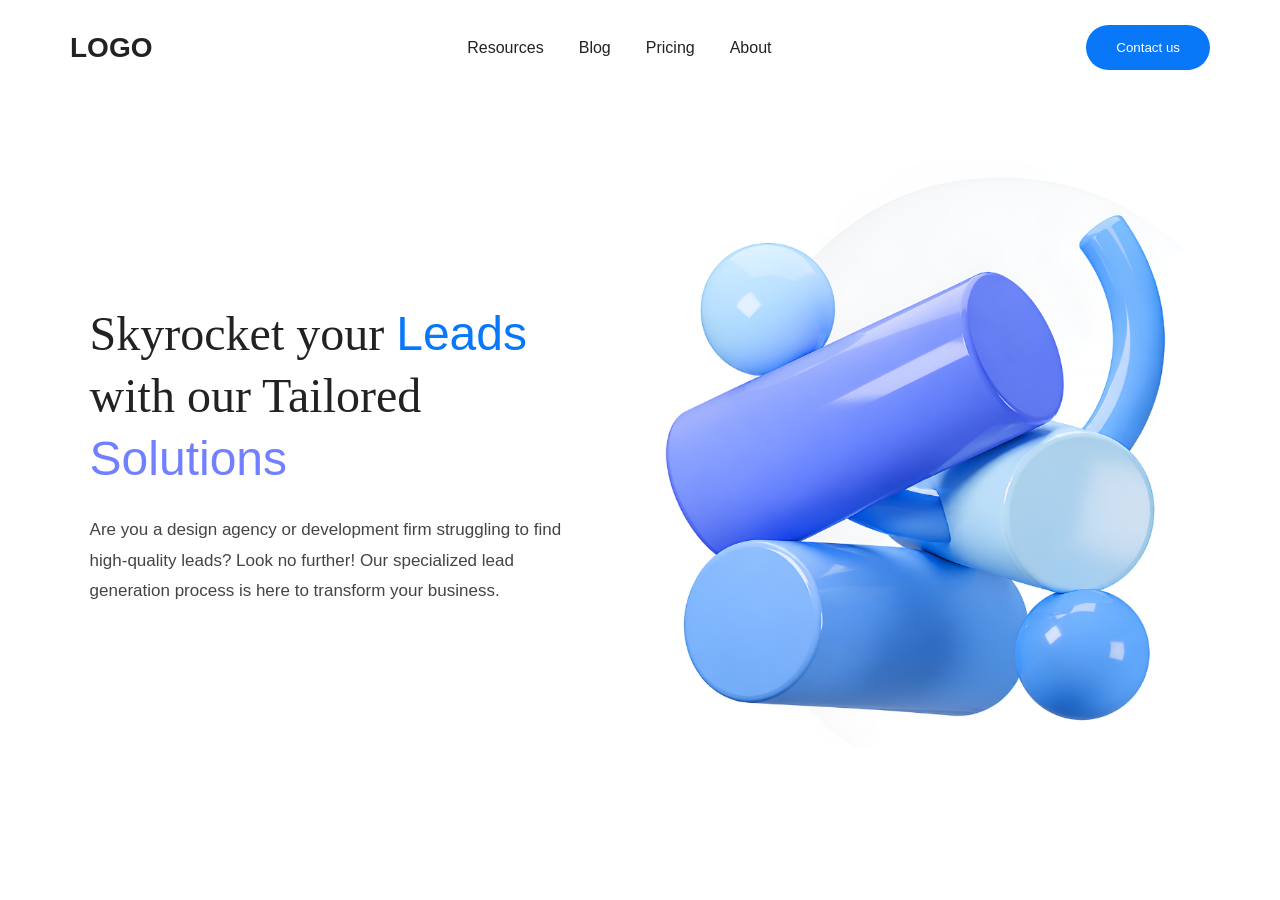
<file: aula6 - atividade1/index.html>
<!DOCTYPE html>
<html lang="pt-br">

<head>
    <meta charset="UTF-8">
    <meta name="viewport" content="width=device-width, initial-scale=1.0">
    <title>Skyrocket Leads</title>

    <link rel="stylesheet" href="css/navBar.css">
    <link rel="stylesheet" href="css/main.css">
</head>
<body>

    <nav>
        <div class="logo-wrapper">
            <h1>LOGO</h1>
        </div>

        <ul>
            <li><a href="#">Resources</a></li>
            <li><a href="#">Blog</a></li>
            <li><a href="#">Pricing</a></li>
            <li><a href="#">About</a></li>
        </ul>

        <div class="user-account">
            <button class="btn-color">Contact us</button>
        </div>
    </nav>

    <main>
        <div class="hero-text">
            <h2>
                Skyrocket your <span>Leads</span>
                with our Tailored
                <span class="solutions">Solutions</span>
            </h2>

            <p>
                Are you a design agency or development firm
                struggling to find high-quality leads? Look no
                further! Our specialized lead generation process
                is here to transform your business.
            </p>
        </div>

        <div class="hero-img">
    <img src="img/layout.png" alt="Formas azuis em 3D">
</div>
    </main>

</body>
</html>
</file>
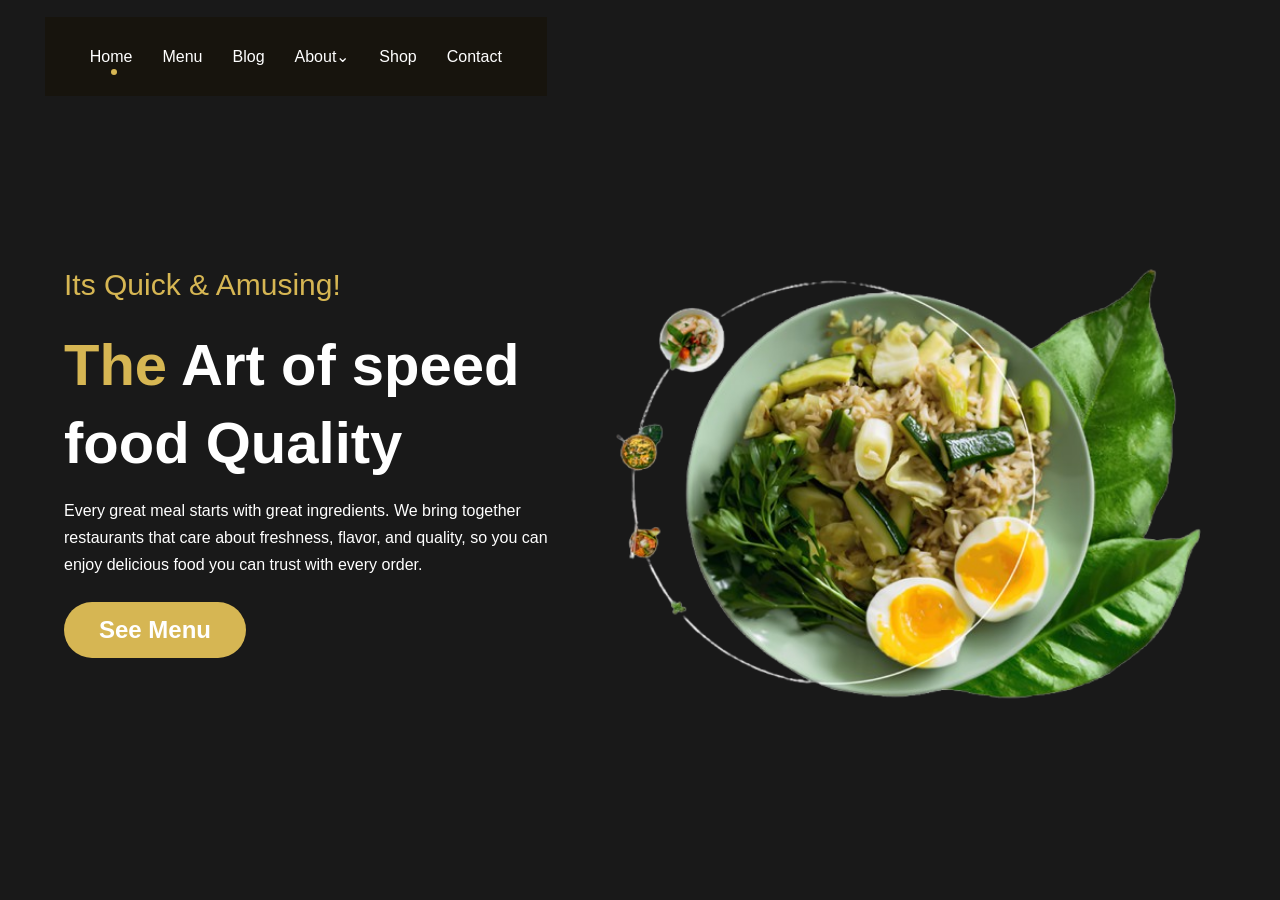
<file: aula6 - atividade2/index.html>
<!DOCTYPE html>
<html lang="pt-br">
<head>
    <meta charset="UTF-8">
    <meta name="viewport" content="width=device-width, initial-scale=1.0">
    <title>Food Quality</title>
    <link rel="stylesheet" href="css/main.css">
</head>
<body>

    <header>
        <nav>
            <ul>
                <li><a class="active" href="#">Home</a></li>
                <li><a href="#">Menu</a></li>
                <li><a href="#">Blog</a></li>
                <li><a href="#">About⌄</a></li>
                <li><a href="#">Shop</a></li>
                <li><a href="#">Contact</a></li>
            </ul>
        </nav>
    </header>

    <main>
        <section class="hero-text">
            <p class="subtitle">Its Quick & Amusing!</p>

            <h1>
                <span>The</span> Art of speed<br>
                food Quality
            </h1>

            <p class="description">
                Every great meal starts with great ingredients.
                We bring together restaurants that care about
                freshness, flavor, and quality, so you can enjoy
                delicious food you can trust with every order.
            </p>

            <button>See Menu</button>
        </section>

        <section class="hero-img">
            <img src="img/atividade 2.png" alt="Prato de comida">
        </section>
    </main>

</body>
</html>
</file>
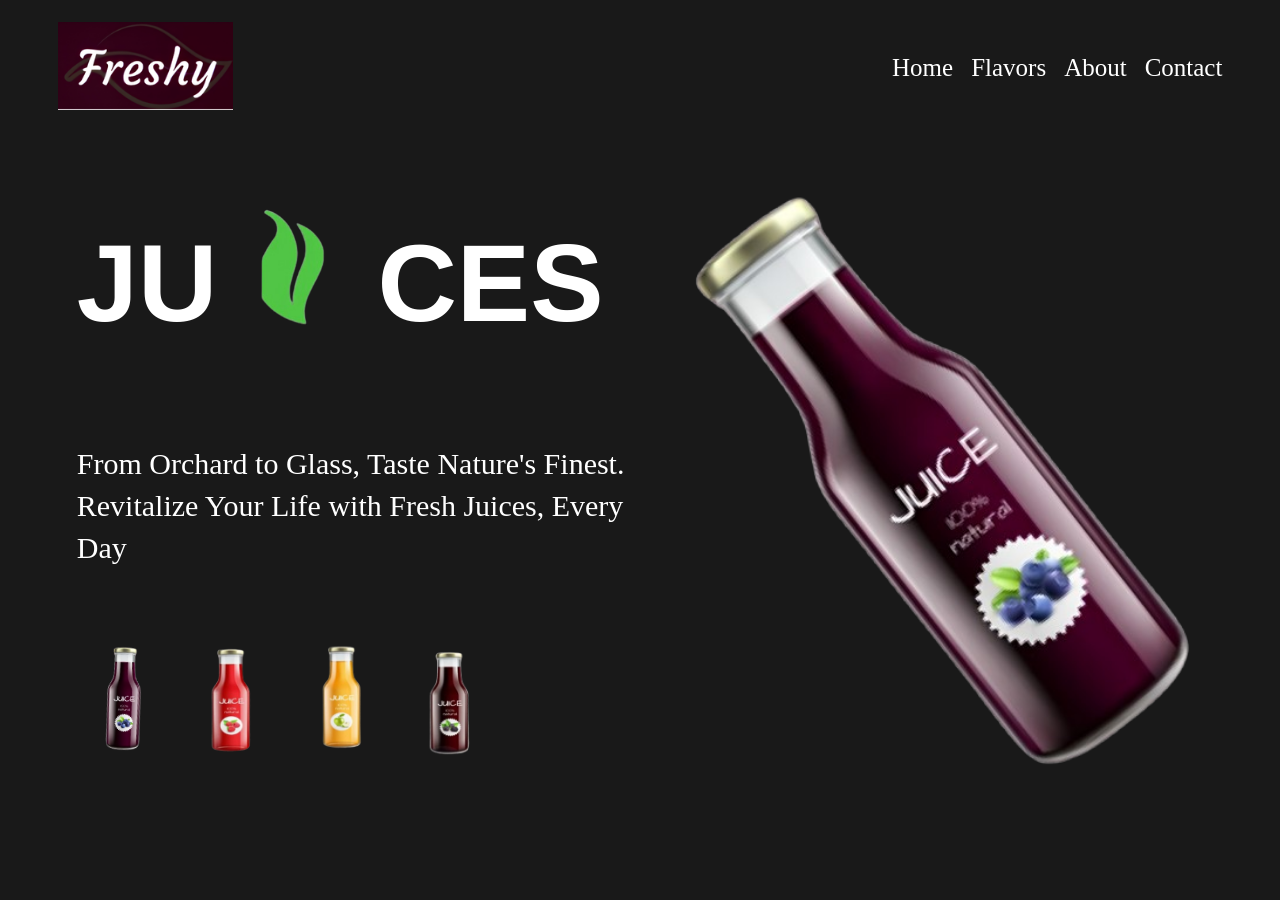
<file: aula6 - atividade3/index.html>
<!DOCTYPE html>
<html lang="pt-br">
<head>
    <meta charset="UTF-8">
    <meta name="viewport" content="width=device-width, initial-scale=1.0">
    <title>Freshy Juices</title>
    <link rel="stylesheet" href="css/main.css">
</head>
<body>

    <header>
        <div class="logo">
            <img src="img/logo.png" alt="Freshy">
        </div>

        <nav>
            <ul>
                <li><a href="#">Home</a></li>
                <li><a href="#">Flavors</a></li>
                <li><a href="#">About</a></li>
                <li><a href="#">Contact</a></li>
            </ul>
        </nav>
    </header>

    <main>
        <section class="hero-text">
            <h1>
                JU<span class="leaf">
                    <img src="img/folha.png" alt="">
                </span>CES
            </h1>

            <p>
                From Orchard to Glass, Taste Nature's Finest.
                Revitalize Your Life with Fresh Juices, Every Day
            </p>

    <div class="juices-small">
    <img class="suco-diagonal" src="img/suco-grande.png" alt="Suco roxo">
    <img src="img/suco1.png" alt="Suco vermelho">
    <img src="img/suco2.png" alt="Suco amarelo">
    <img src="img/suco3.png" alt="Suco vinho">
</div>
        </section>

        <section class="hero-img">
            <img src="img/suco-grande.png" alt="Garrafa de suco Freshy">
        </section>
    </main>

</body>
</html>
</file>
<file: aula6 - atividade1/css/navBar.css>
* {
    margin: 0;
    padding: 0;
    box-sizing: border-box;
    list-style: none;
    text-decoration: none;
    font-family: Arial, sans-serif;
}

body {
    background-color: white;
    color: #222;
}

nav {
    padding: 25px 70px;
    display: flex;
    justify-content: space-between;
    align-items: center;
    gap: 30px;
}

.logo-wrapper h1 {
    font-size: 28px;
}

nav ul {
    display: flex;
    align-items: center;
    gap: 35px;
}

nav ul li a {
    color: #222;
    font-size: 16px;
}

.btn-color {
    background-color: #0878f9;
    color: white;
    padding: 15px 30px;
    border: none;
    border-radius: 25px;
    cursor: pointer;
}
</file>
<file: aula6 - atividade1/css/main.css>
main {
    min-height: 80vh;
    padding: 50px 7%;
    display: flex;
    align-items: center;
    justify-content: space-between;
    gap: 40px;
    flex-wrap: wrap;
}

.hero-text {
    flex: 1;
    min-width: 300px;
}

.hero-text h2 {
    font-family: Georgia, serif;
    font-size: 48px;
    font-weight: normal;
    line-height: 1.3;
    margin-bottom: 25px;
}

.hero-text h2 span {
    color: #0878f9;
}

.hero-text h2 .solutions {
    color: #7180ff;
}

.hero-text p {
    font-size: 17px;
    line-height: 1.8;
    color: #444;
    max-width: 500px;
}

.hero-img {
    flex: 1;
    min-width: 300px;
    display: flex;
    justify-content: center;
}

.hero-img img {
    width: 100%;
    max-width: 550px;
    height: auto;
    object-fit: contain;
}

@media (max-width: 768px) {
    nav {
        padding: 20px;
        flex-wrap: wrap;
        justify-content: center;
    }

    nav ul {
        flex-wrap: wrap;
        justify-content: center;
        gap: 20px;
    }

    main {
        padding: 30px 20px;
    }

    .hero-text,
    .hero-img {
        min-width: 0;
        width: 100%;
    }

    .hero-text h2 {
        font-size: 36px;
    }
}
</file>
<file: aula6 - atividade2/css/main.css>
* {
    margin: 0;
    padding: 0;
    box-sizing: border-box;
}

body {
    background-color: #191919;
    color: white;
    font-family: Arial, sans-serif;
}

/* MENU */

header {
    padding: 17px 3.5%;
}

nav {
    display: inline-block;
    background-color: #17140d;
    padding: 30px 45px;
}

nav ul {
    display: flex;
    align-items: center;
    gap: 30px;
    list-style: none;
}

nav ul li a {
    color: white;
    text-decoration: none;
    font-size: 16px;
}

nav ul li a.active {
    position: relative;
}

nav ul li a.active::after {
    content: "";
    position: absolute;
    width: 6px;
    height: 6px;
    background-color: #d6b653;
    border-radius: 50%;
    bottom: -10px;
    left: 50%;
}

/* CONTEÚDO PRINCIPAL */

main {
    display: flex;
    align-items: center;
    justify-content: space-between;
    gap: 30px;
    padding: 40px 5%;
    min-height: 700px;
}

.hero-text {
    flex: 1;
    max-width: 520px;
}

.subtitle {
    color: #d6b653;
    font-size: 30px;
    margin-bottom: 24px;
}

.hero-text h1 {
    font-size: 58px;
    line-height: 1.35;
    margin-bottom: 14px;
}

.hero-text h1 span {
    color: #d6b653;
}

.description {
    font-size: 16px;
    line-height: 1.7;
    margin-bottom: 24px;
}

button {
    background-color: #d6b653;
    color: white;
    font-size: 24px;
    font-weight: bold;
    border: none;
    border-radius: 40px;
    padding: 14px 35px;
    cursor: pointer;
}

/* IMAGEM */

.hero-img {
    flex: 1;
    display: flex;
    justify-content: center;
    align-items: center;
}

.hero-img img {
    width: 100%;
    max-width: 720px;
    height: auto;
    object-fit: contain;
}

/* CELULAR E TABLET */

@media (max-width: 900px) {
    nav {
        display: block;
        padding: 20px;
    }

    nav ul {
        flex-wrap: wrap;
        gap: 20px;
    }

    main {
        flex-direction: column;
        align-items: flex-start;
        padding: 40px 6%;
    }

    .hero-text {
        max-width: 100%;
    }

    .hero-text h1 {
        font-size: 42px;
    }

    .subtitle {
        font-size: 24px;
    }

    .hero-img {
        width: 100%;
    }
}
</file>
<file: aula6 - atividade3/css/main.css>
* {
    margin: 0;
    padding: 0;
    box-sizing: border-box;
}

body {
    background-color: #191919;
    color: white;
    font-family: Georgia, serif;
    min-height: 100vh;
}


header {
    display: flex;
    justify-content: space-between;
    align-items: center;
    padding: 22px 4.5%;
}

.logo img {
    width: 175px;
    height: auto;
}

nav ul {
    display: flex;
    list-style: none;
    gap: 18px;
}

nav ul li a {
    text-decoration: none;
    color: white;
    font-size: 25px;
}

main {
    display: flex;
    align-items: center;
    justify-content: space-between;
    gap: 30px;
    padding: 35px 6%;
    min-height: 700px;
}

.hero-text {
    flex: 1;
    min-width: 300px;
}

.hero-text h1 {
    display: flex;
    align-items: center;
    font-family: Arial, sans-serif;
    font-size: 110px;
    font-weight: bold;
    margin-bottom: 60px;
}

.leaf {
    display: inline-flex;
    align-items: center;
    justify-content: center;
}

.leaf img {
    width: 160px;
    height: 200px;
    object-fit: contain;
}

.hero-text p {
    font-size: 30px;
    line-height: 1.4;
    max-width: 600px;
    margin-bottom: 40px;
}

.juices-small {
    display: flex;
    align-items: center;
    gap: 20px;
    margin-top: 30px;
}

.juices-small img {
    width: 90px;
    height: 180px;
    object-fit: contain;
}

.suco-diagonal {
    transform: rotate(40deg) scale(1);
}

.hero-img {
    flex: 1;
    display: flex;
    justify-content: center;
    align-items: center;
}

.hero-img img {
    width: 100%;
    max-width: 580px;
    height: auto;
    object-fit: contain;
}

@media (max-width: 900px) {
    header {
        flex-wrap: wrap;
        gap: 25px;
    }

    nav ul {
        flex-wrap: wrap;
        gap: 15px;
    }

    nav ul li a {
        font-size: 20px;
    }

    main {
        flex-direction: column;
        align-items: flex-start;
    }

    .hero-text {
        width: 100%;
    }

    .hero-text h1 {
        font-size: 70px;
        margin-bottom: 35px;
    }

    .leaf img {
        width: 55px;
        height: 85px;
    }

    .hero-text p {
        font-size: 23px;
    }

    .hero-img {
        width: 100%;
    }

    .hero-img img {
        max-width: 450px;
    }

    .juices-small {
    display: flex;
    align-items: center;
    gap: 20px;
    margin-top: 30px;
    }

    .juices-small img {
    width: 90px;
    height: 180px;
    object-fit: contain;
    }

    .suco-diagonal {
    transform: rotate(-35deg) scale(0.85);
    }
}
</file>
